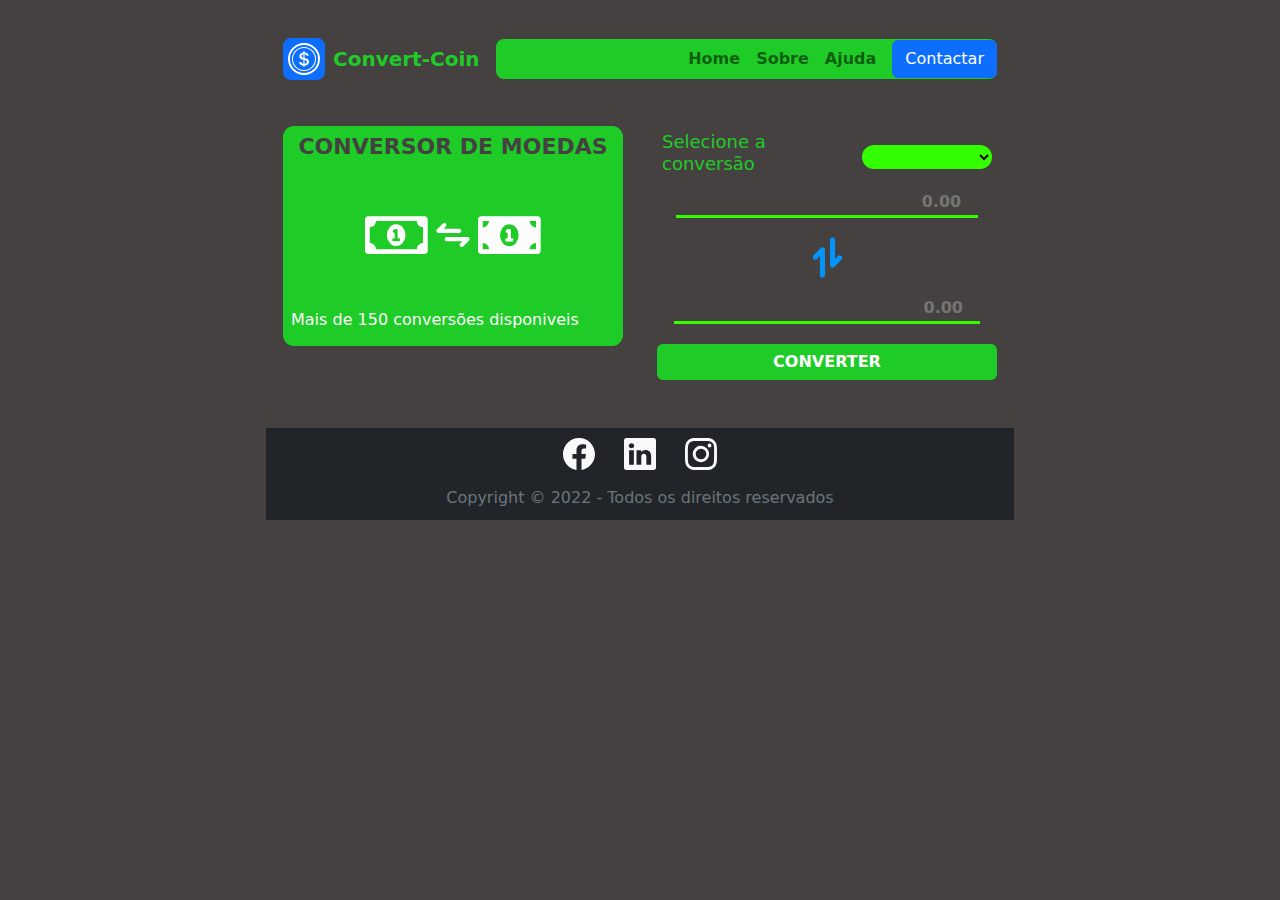
<file: index.html>
<!DOCTYPE html>
<html lang="pt-br">

<head>
    <meta charset="utf-8">
    <meta name="viewport" content="width=device-width, initial-scale=1.0, shrink-to-fit=no">
    <title>Convert - Money / Conversor de moedas</title>
    <link rel="shortcut icon" href="convert-coin-icon.png" type="image/x-icon">
    <link rel="stylesheet" href="assets/bootstrap/css/bootstrap.min.css">
    <link rel="stylesheet" href="assets/fonts/fontawesome-all.min.css">
    <link rel="stylesheet" href="https://cdnjs.cloudflare.com/ajax/libs/animate.css/3.5.2/animate.min.css">
    <link rel="stylesheet" href="assets/css/Navbar-Right-Links-icons.css">
    <link rel="stylesheet" href="assets/css/styles.css">
</head>

<body>
    <nav class="navbar navbar-light navbar-expand-md py-3">
        <div class="container"><a class="navbar-brand d-flex align-items-center" href="#"><span class="bs-icon-sm bs-icon-rounded bs-icon-primary d-flex justify-content-center align-items-center me-2 bs-icon" style="width: 42px;height: 42px;"><svg xmlns="http://www.w3.org/2000/svg" width="1em" height="1em" fill="currentColor" viewBox="0 0 16 16" class="bi bi-coin" style="font-size: 32px;">
                        <path d="M5.5 9.511c.076.954.83 1.697 2.182 1.785V12h.6v-.709c1.4-.098 2.218-.846 2.218-1.932 0-.987-.626-1.496-1.745-1.76l-.473-.112V5.57c.6.068.982.396 1.074.85h1.052c-.076-.919-.864-1.638-2.126-1.716V4h-.6v.719c-1.195.117-2.01.836-2.01 1.853 0 .9.606 1.472 1.613 1.707l.397.098v2.034c-.615-.093-1.022-.43-1.114-.9H5.5zm2.177-2.166c-.59-.137-.91-.416-.91-.836 0-.47.345-.822.915-.925v1.76h-.005zm.692 1.193c.717.166 1.048.435 1.048.91 0 .542-.412.914-1.135.982V8.518l.087.02z"></path>
                        <path d="M8 15A7 7 0 1 1 8 1a7 7 0 0 1 0 14zm0 1A8 8 0 1 0 8 0a8 8 0 0 0 0 16z"></path>
                        <path d="M8 13.5a5.5 5.5 0 1 1 0-11 5.5 5.5 0 0 1 0 11zm0 .5A6 6 0 1 0 8 2a6 6 0 0 0 0 12z"></path>
                    </svg></span><span style="color: rgb(31,203,38);font-weight: bold;">Convert-Coin</span></a><button data-bs-toggle="collapse" class="navbar-toggler" data-bs-target="#navcol-2" style="background: #0d6efd;"><span class="visually-hidden">Toggle navigation</span><span class="navbar-toggler-icon"></span></button>
            <div class="collapse navbar-collapse" id="navcol-2" style="text-align: center;background: #1fcb26;font-weight: bold;border-radius: 8px;">
                <ul class="navbar-nav ms-auto">
                    <li class="nav-item"><a class="nav-link" href="index.html">Home</a></li>
                    <li class="nav-item"><a class="nav-link" href="#" data-bs-target="#modal-sobre" data-bs-toggle="modal">Sobre</a></li>
                    <li class="nav-item"><a class="nav-link" href="#" data-bs-target="#modal-ajuda" data-bs-toggle="modal">Ajuda</a></li>
                </ul><a class="btn btn-primary ms-md-2" role="button" id="btn-contactar" href="Contactar.html">Contactar</a>
            </div>
        </div>
    </nav>
    <div id="div-conteudo">
        <div class="container rubberBand animated">
            <div id="div-cartao">
                <div>
                    <h1 class="cartao-titulo">CONVERSOR DE MOEDAS</h1>
                </div>
                <div class="cartao-icons"><i class="far fa-money-bill-alt bounce animated" style="font-size: 50px;"></i><svg xmlns="http://www.w3.org/2000/svg" width="1em" height="1em" viewBox="0 0 24 24" fill="none" class="bounce animated" style="font-size: 50px;">
                        <path d="M4.99255 11.0159C4.44027 11.0159 3.99255 10.5682 3.99255 10.0159C3.99255 9.6585 4.18004 9.3449 4.46202 9.16807L7.14964 6.48045C7.54016 6.08993 8.17333 6.08993 8.56385 6.48045C8.95438 6.87098 8.95438 7.50414 8.56385 7.89467L7.44263 9.0159L14.9926 9.01589C15.5448 9.01589 15.9926 9.46361 15.9926 10.0159C15.9926 10.5682 15.5448 11.0159 14.9926 11.0159L5.042 11.0159C5.03288 11.016 5.02376 11.016 5.01464 11.0159H4.99255Z" fill="currentColor"></path>
                        <path d="M19.0074 12.9841C19.5597 12.9841 20.0074 13.4318 20.0074 13.9841C20.0074 14.3415 19.82 14.6551 19.538 14.8319L16.8504 17.5195C16.4598 17.9101 15.8267 17.9101 15.4361 17.5195C15.0456 17.129 15.0456 16.4958 15.4361 16.1053L16.5574 14.9841H9.00745C8.45516 14.9841 8.00745 14.5364 8.00745 13.9841C8.00745 13.4318 8.45516 12.9841 9.00745 12.9841L18.958 12.9841C18.9671 12.984 18.9762 12.984 18.9854 12.9841H19.0074Z" fill="currentColor"></path>
                    </svg><i class="fas fa-money-bill-alt bounce animated" style="font-size: 50px;"></i></div>
                <div>
                    <h1 class="cartao-inf-adicional">Mais de 150 conversões disponiveis</h1>
                </div>
            </div>
        </div>
        <div class="container">
            <div id="div-painel-convercao">
                <div id="div-selecao-moeda">
                    <h1 class="painel-inf-adicional">Selecione a conversão</h1>
                    <select id="lista-moeda" name="moeda">
                        <!--<option value="USD-AOA" selected="">Dólar Americano/Kwanza Angolano</option>-->
                    </select>
                </div>
                <div id="div-valor-1"><input type="number" id="valor-1" placeholder="0.00"></div>
                <div class="painel-conversao-icons" style="margin: 0px;text-align: center;"><svg xmlns="http://www.w3.org/2000/svg" width="1em" height="1em" viewBox="0 0 24 24" fill="none" style="font-size: 61px;margin: 7px;">
                        <path d="M12.9842 15C12.9842 15.5523 13.4319 16 13.9842 16C14.3416 16 14.6552 15.8125 14.832 15.5305L17.5196 12.8429C17.9101 12.4524 17.9101 11.8192 17.5196 11.4287C17.1291 11.0382 16.4959 11.0382 16.1054 11.4287L14.9842 12.5499L14.9842 5C14.9842 4.44771 14.5364 4 13.9842 4C13.4319 4 12.9842 4.44772 12.9842 5L12.9842 14.9506C12.984 14.9597 12.984 14.9688 12.9842 14.9779V15Z" fill="currentColor"></path>
                        <path d="M11.016 9C11.016 8.44771 10.5682 8 10.016 8C9.65856 8 9.34496 8.18748 9.16813 8.46947L6.48052 11.1571C6.08999 11.5476 6.08999 12.1808 6.48051 12.5713C6.87104 12.9618 7.5042 12.9618 7.89473 12.5713L9.01596 11.4501L9.01596 19C9.01596 19.5523 9.46367 20 10.016 20C10.5682 20 11.016 19.5523 11.016 19L11.016 9.04945C11.0161 9.04033 11.0161 9.03121 11.016 9.02208V9Z" fill="currentColor"></path>
                    </svg></div>
                <div id="div-valor-2"><input type="number" id="valor-2" placeholder="0.00"></div>
                <div><button class="btn btn-primary" id="btn-converter" type="button"><strong>CONVERTER</strong></button></div>
            </div>
        </div>
    </div>
    <div id="estatus-busca"></div>
    <footer class="text-center bg-dark" style="width: 100%;height: auto;">
        <div class="container text-white" id="rodape">
            <ul class="list-inline">
                <li class="list-inline-item me-4"><svg xmlns="http://www.w3.org/2000/svg" width="1em" height="1em" fill="currentColor" viewBox="0 0 16 16" class="bi bi-facebook text-light" style="font-size: 32px;">
                        <path d="M16 8.049c0-4.446-3.582-8.05-8-8.05C3.58 0-.002 3.603-.002 8.05c0 4.017 2.926 7.347 6.75 7.951v-5.625h-2.03V8.05H6.75V6.275c0-2.017 1.195-3.131 3.022-3.131.876 0 1.791.157 1.791.157v1.98h-1.009c-.993 0-1.303.621-1.303 1.258v1.51h2.218l-.354 2.326H9.25V16c3.824-.604 6.75-3.934 6.75-7.951z"></path>
                    </svg></li>
                <li class="list-inline-item me-4"><svg xmlns="http://www.w3.org/2000/svg" width="1em" height="1em" fill="currentColor" viewBox="0 0 16 16" class="bi bi-linkedin text-light" style="font-size: 32px;">
                        <path d="M0 1.146C0 .513.526 0 1.175 0h13.65C15.474 0 16 .513 16 1.146v13.708c0 .633-.526 1.146-1.175 1.146H1.175C.526 16 0 15.487 0 14.854V1.146zm4.943 12.248V6.169H2.542v7.225h2.401zm-1.2-8.212c.837 0 1.358-.554 1.358-1.248-.015-.709-.52-1.248-1.342-1.248-.822 0-1.359.54-1.359 1.248 0 .694.521 1.248 1.327 1.248h.016zm4.908 8.212V9.359c0-.216.016-.432.08-.586.173-.431.568-.878 1.232-.878.869 0 1.216.662 1.216 1.634v3.865h2.401V9.25c0-2.22-1.184-3.252-2.764-3.252-1.274 0-1.845.7-2.165 1.193v.025h-.016a5.54 5.54 0 0 1 .016-.025V6.169h-2.4c.03.678 0 7.225 0 7.225h2.4z"></path>
                    </svg></li>
                <li class="list-inline-item"><svg xmlns="http://www.w3.org/2000/svg" width="1em" height="1em" fill="currentColor" viewBox="0 0 16 16" class="bi bi-instagram text-light" style="font-size: 32px;">
                        <path d="M8 0C5.829 0 5.556.01 4.703.048 3.85.088 3.269.222 2.76.42a3.917 3.917 0 0 0-1.417.923A3.927 3.927 0 0 0 .42 2.76C.222 3.268.087 3.85.048 4.7.01 5.555 0 5.827 0 8.001c0 2.172.01 2.444.048 3.297.04.852.174 1.433.372 1.942.205.526.478.972.923 1.417.444.445.89.719 1.416.923.51.198 1.09.333 1.942.372C5.555 15.99 5.827 16 8 16s2.444-.01 3.298-.048c.851-.04 1.434-.174 1.943-.372a3.916 3.916 0 0 0 1.416-.923c.445-.445.718-.891.923-1.417.197-.509.332-1.09.372-1.942C15.99 10.445 16 10.173 16 8s-.01-2.445-.048-3.299c-.04-.851-.175-1.433-.372-1.941a3.926 3.926 0 0 0-.923-1.417A3.911 3.911 0 0 0 13.24.42c-.51-.198-1.092-.333-1.943-.372C10.443.01 10.172 0 7.998 0h.003zm-.717 1.442h.718c2.136 0 2.389.007 3.232.046.78.035 1.204.166 1.486.275.373.145.64.319.92.599.28.28.453.546.598.92.11.281.24.705.275 1.485.039.843.047 1.096.047 3.231s-.008 2.389-.047 3.232c-.035.78-.166 1.203-.275 1.485a2.47 2.47 0 0 1-.599.919c-.28.28-.546.453-.92.598-.28.11-.704.24-1.485.276-.843.038-1.096.047-3.232.047s-2.39-.009-3.233-.047c-.78-.036-1.203-.166-1.485-.276a2.478 2.478 0 0 1-.92-.598 2.48 2.48 0 0 1-.6-.92c-.109-.281-.24-.705-.275-1.485-.038-.843-.046-1.096-.046-3.233 0-2.136.008-2.388.046-3.231.036-.78.166-1.204.276-1.486.145-.373.319-.64.599-.92.28-.28.546-.453.92-.598.282-.11.705-.24 1.485-.276.738-.034 1.024-.044 2.515-.045v.002zm4.988 1.328a.96.96 0 1 0 0 1.92.96.96 0 0 0 0-1.92zm-4.27 1.122a4.109 4.109 0 1 0 0 8.217 4.109 4.109 0 0 0 0-8.217zm0 1.441a2.667 2.667 0 1 1 0 5.334 2.667 2.667 0 0 1 0-5.334z"></path>
                    </svg></li>
            </ul>
            <p class="text-muted mb-0">Copyright © 2022 - Todos os direitos reservados</p>
        </div>
    </footer>
    <div class="modal fade" role="dialog" tabindex="-1" id="modal-sobre">
        <div class="modal-dialog" role="document">
            <div class="modal-content">
                <div class="modal-header">
                    <h4 class="modal-title">Sobre</h4><button type="button" class="btn-close" data-bs-dismiss="modal" aria-label="Close"></button>
                </div>
                <div class="modal-body">
                    <p><b>Nome:</b> Convert-Coin</p>
                    <p><b>Versão:</b> 1.0</p>
                    <p><b>Data de modificação:</b> 00h:25 sexta-feira 30-09-2022</p>
                    <p><b>Plataformas:</b> Mobile / Desktop</p>
                    <p><b>Desenvolvido por:</b> António Estudante José (DeiCoder)</p>
                </div>
                <div class="modal-footer"><button class="btn btn-light" type="button" data-bs-dismiss="modal">Close</button><a class="btn btn-primary ms-md-2" role="button" id="btn-contactar-1" href="#">Ver portfólio</a></div>
            </div>
        </div>
    </div>
    <div class="modal fade" role="dialog" tabindex="-1" id="modal-ajuda">
        <div class="modal-dialog" role="document">
            <div class="modal-content">
                <div class="modal-header">
                    <h4 class="modal-title">Ajuda</h4><button type="button" class="btn-close" data-bs-dismiss="modal" aria-label="Close"></button>
                </div>
                <div class="modal-body">
                    <p>
                        Este conversor de moedas foi Desenvolvido por António Estudante José (DeiCoder). Ela conta com mais de 150 conversões diferentes disponiveis
                        Para começar a converter basta seguir os seguintes paços:
                    </p>
                    <p>1º Escolher um formato na lista de formatos disponiveis</p>
                    <p>Obs:há duas caixas de inserção de textos, porém apenas precisa inserir valor na primeira caixa.</p>
                    <p>2º Clicar em converter, que automaticamente aparecerá o resultado da conversão na segunda caixa.</p>
                    <p>Nota: após clicar em converter, surge um painel abaixo com informações adicionais com relação a operação que acabou de realizar</p>
                    <br><br><br>
                    <p>Espero que gostem...</p>
                </div>
                <div class="modal-footer"><button class="btn btn-light" type="button" data-bs-dismiss="modal">Close</button><a class="btn btn-primary ms-md-2" role="button" id="btn-contactar-1" href="#">Ver portfólio</a></div>
            </div>
        </div>
    </div>
    <script src="assets/bootstrap/js/bootstrap.min.js"></script>
    <script src="assets/js/bs-init.js"></script>
    <script src="js/javascript.js"></script>
    <script src="https://code.jquery.com/jquery-3.6.1.min.js"></script>
</body>

</html>
</file>
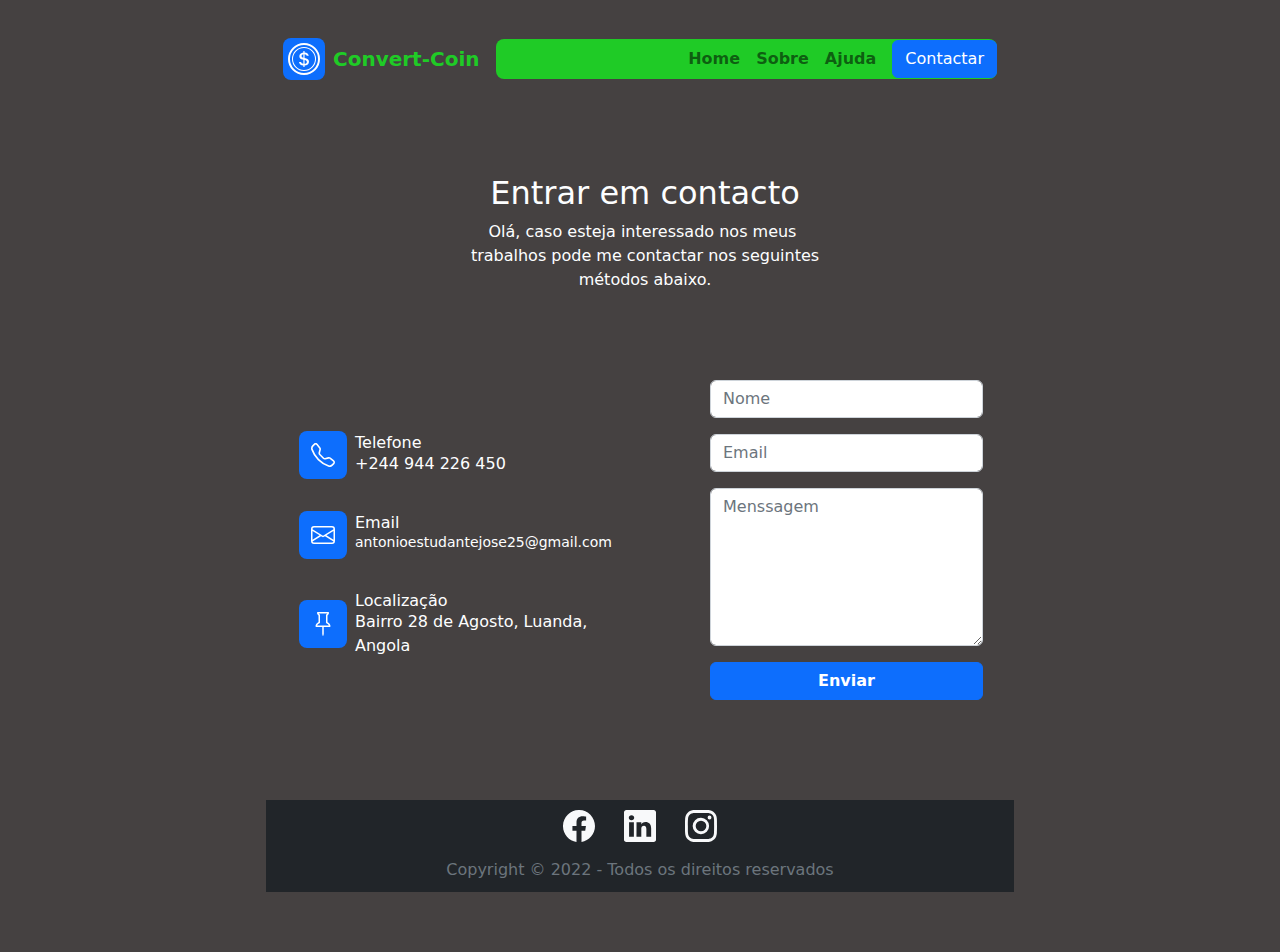
<file: Contactar.html>
<!DOCTYPE html>
<html lang="pt-br">

<head>
    <meta charset="utf-8">
    <meta name="viewport" content="width=device-width, initial-scale=1.0, shrink-to-fit=no">
    <title>Conversor de moedas</title>
    <link rel="shortcut icon" href="convert-coin-icon.png" type="image/x-icon">
    <link rel="stylesheet" href="assets/bootstrap/css/bootstrap.min.css">
    <link rel="stylesheet" href="assets/fonts/fontawesome-all.min.css">
    <link rel="stylesheet" href="https://cdnjs.cloudflare.com/ajax/libs/animate.css/3.5.2/animate.min.css">
    <link rel="stylesheet" href="assets/css/Navbar-Right-Links-icons.css">
    <link rel="stylesheet" href="assets/css/styles.css">
    <script src="https://code.jquery.com/jquery-3.6.1.min.js"></script>
</head>

<body>
    <nav class="navbar navbar-light navbar-expand-md py-3">
        <div class="container"><a class="navbar-brand d-flex align-items-center" href="#"><span class="bs-icon-sm bs-icon-rounded bs-icon-primary d-flex justify-content-center align-items-center me-2 bs-icon" style="width: 42px;height: 42px;"><svg xmlns="http://www.w3.org/2000/svg" width="1em" height="1em" fill="currentColor" viewBox="0 0 16 16" class="bi bi-coin" style="font-size: 32px;">
                        <path d="M5.5 9.511c.076.954.83 1.697 2.182 1.785V12h.6v-.709c1.4-.098 2.218-.846 2.218-1.932 0-.987-.626-1.496-1.745-1.76l-.473-.112V5.57c.6.068.982.396 1.074.85h1.052c-.076-.919-.864-1.638-2.126-1.716V4h-.6v.719c-1.195.117-2.01.836-2.01 1.853 0 .9.606 1.472 1.613 1.707l.397.098v2.034c-.615-.093-1.022-.43-1.114-.9H5.5zm2.177-2.166c-.59-.137-.91-.416-.91-.836 0-.47.345-.822.915-.925v1.76h-.005zm.692 1.193c.717.166 1.048.435 1.048.91 0 .542-.412.914-1.135.982V8.518l.087.02z"></path>
                        <path d="M8 15A7 7 0 1 1 8 1a7 7 0 0 1 0 14zm0 1A8 8 0 1 0 8 0a8 8 0 0 0 0 16z"></path>
                        <path d="M8 13.5a5.5 5.5 0 1 1 0-11 5.5 5.5 0 0 1 0 11zm0 .5A6 6 0 1 0 8 2a6 6 0 0 0 0 12z"></path>
                    </svg></span><span style="color: rgb(31,203,38);font-weight: bold;">Convert-Coin</span></a><button data-bs-toggle="collapse" class="navbar-toggler" data-bs-target="#navcol-2" style="background: #0d6efd;"><span class="visually-hidden">Toggle navigation</span><span class="navbar-toggler-icon"></span></button>
            <div class="collapse navbar-collapse" id="navcol-2" style="text-align: center;background: #1fcb26;font-weight: bold;border-radius: 8px;">
                <ul class="navbar-nav ms-auto">
                    <li class="nav-item"><a class="nav-link" href="index.html">Home</a></li>
                    <li class="nav-item"><a class="nav-link" href="#" data-bs-target="#modal-sobre" data-bs-toggle="modal">Sobre</a></li>
                    <li class="nav-item"><a class="nav-link" href="#" data-bs-target="#modal-ajuda" data-bs-toggle="modal">Ajuda</a></li>
                </ul><a class="btn btn-primary ms-md-2" role="button" id="btn-contactar" href="Contactar.html">Contactar</a>
            </div>
        </div>
    </nav>
    <div id="div-contactar">
        <section id="section-formulario" class="position-relative py-4 py-xl-5">
            <div class="container position-relative">
                <div class="row mb-5">
                    <div class="col-md-8 col-xl-6 text-center mx-auto">
                        <h2>Entrar em contacto</h2>
                        <p class="w-lg-50">Olá, caso esteja interessado nos meus&nbsp; trabalhos pode me contactar nos seguintes métodos abaixo.</p>
                    </div>
                </div>
                <div class="row d-flex justify-content-center">
                    <div class="col">
                        <div class="d-flex flex-column justify-content-center align-items-start h-100" style="width: 100%;height: auto;">
                            <div class="d-flex align-items-center p-3">
                                <div class="bs-icon-md bs-icon-rounded bs-icon-primary d-flex flex-shrink-0 justify-content-center align-items-center d-inline-block bs-icon"><svg xmlns="http://www.w3.org/2000/svg" width="1em" height="1em" fill="currentColor" viewBox="0 0 16 16" class="bi bi-telephone">
                                        <path d="M3.654 1.328a.678.678 0 0 0-1.015-.063L1.605 2.3c-.483.484-.661 1.169-.45 1.77a17.568 17.568 0 0 0 4.168 6.608 17.569 17.569 0 0 0 6.608 4.168c.601.211 1.286.033 1.77-.45l1.034-1.034a.678.678 0 0 0-.063-1.015l-2.307-1.794a.678.678 0 0 0-.58-.122l-2.19.547a1.745 1.745 0 0 1-1.657-.459L5.482 8.062a1.745 1.745 0 0 1-.46-1.657l.548-2.19a.678.678 0 0 0-.122-.58L3.654 1.328zM1.884.511a1.745 1.745 0 0 1 2.612.163L6.29 2.98c.329.423.445.974.315 1.494l-.547 2.19a.678.678 0 0 0 .178.643l2.457 2.457a.678.678 0 0 0 .644.178l2.189-.547a1.745 1.745 0 0 1 1.494.315l2.306 1.794c.829.645.905 1.87.163 2.611l-1.034 1.034c-.74.74-1.846 1.065-2.877.702a18.634 18.634 0 0 1-7.01-4.42 18.634 18.634 0 0 1-4.42-7.009c-.362-1.03-.037-2.137.703-2.877L1.885.511z"></path>
                                    </svg></div>
                                <div class="px-2">
                                    <h6 class="mb-0">Telefone</h6>
                                    <p class="mb-0">+244 944 226 450</p>
                                </div>
                            </div>
                            <div class="d-flex align-items-center p-3">
                                <div class="bs-icon-md bs-icon-rounded bs-icon-primary d-flex flex-shrink-0 justify-content-center align-items-center d-inline-block bs-icon"><svg xmlns="http://www.w3.org/2000/svg" width="1em" height="1em" fill="currentColor" viewBox="0 0 16 16" class="bi bi-envelope">
                                        <path fill-rule="evenodd" d="M0 4a2 2 0 0 1 2-2h12a2 2 0 0 1 2 2v8a2 2 0 0 1-2 2H2a2 2 0 0 1-2-2V4Zm2-1a1 1 0 0 0-1 1v.217l7 4.2 7-4.2V4a1 1 0 0 0-1-1H2Zm13 2.383-4.708 2.825L15 11.105V5.383Zm-.034 6.876-5.64-3.471L8 9.583l-1.326-.795-5.64 3.47A1 1 0 0 0 2 13h12a1 1 0 0 0 .966-.741ZM1 11.105l4.708-2.897L1 5.383v5.722Z"></path>
                                    </svg></div>
                                <div class="px-2">
                                    <h6 class="mb-0">Email</h6>
                                    <p class="mb-0" style="height: 24px;width: 200px;font-size: 14px;">antonioestudantejose25@gmail.com</p>
                                </div>
                            </div>
                            <div class="d-flex align-items-center p-3">
                                <div class="bs-icon-md bs-icon-rounded bs-icon-primary d-flex flex-shrink-0 justify-content-center align-items-center d-inline-block bs-icon"><svg xmlns="http://www.w3.org/2000/svg" width="1em" height="1em" fill="currentColor" viewBox="0 0 16 16" class="bi bi-pin">
                                        <path d="M4.146.146A.5.5 0 0 1 4.5 0h7a.5.5 0 0 1 .5.5c0 .68-.342 1.174-.646 1.479-.126.125-.25.224-.354.298v4.431l.078.048c.203.127.476.314.751.555C12.36 7.775 13 8.527 13 9.5a.5.5 0 0 1-.5.5h-4v4.5c0 .276-.224 1.5-.5 1.5s-.5-1.224-.5-1.5V10h-4a.5.5 0 0 1-.5-.5c0-.973.64-1.725 1.17-2.189A5.921 5.921 0 0 1 5 6.708V2.277a2.77 2.77 0 0 1-.354-.298C4.342 1.674 4 1.179 4 .5a.5.5 0 0 1 .146-.354zm1.58 1.408-.002-.001.002.001zm-.002-.001.002.001A.5.5 0 0 1 6 2v5a.5.5 0 0 1-.276.447h-.002l-.012.007-.054.03a4.922 4.922 0 0 0-.827.58c-.318.278-.585.596-.725.936h7.792c-.14-.34-.407-.658-.725-.936a4.915 4.915 0 0 0-.881-.61l-.012-.006h-.002A.5.5 0 0 1 10 7V2a.5.5 0 0 1 .295-.458 1.775 1.775 0 0 0 .351-.271c.08-.08.155-.17.214-.271H5.14c.06.1.133.191.214.271a1.78 1.78 0 0 0 .37.282z"></path>
                                    </svg></div>
                                <div class="px-2">
                                    <h6 class="mb-0">Localização</h6>
                                    <p class="mb-0">Bairro 28 de Agosto, Luanda, Angola</p>
                                </div>
                            </div>
                        </div>
                    </div>
                    <div class="col-md-6 col-lg-5 col-xl-4" id="coluna-formulario">
                        <div>
                            <form class="p-3 p-xl-4" method="post">
                                <div class="mb-3"><input class="form-control" type="text" id="name-1" name="nome" placeholder="Nome" title="Seu nome. . ." required=""></div>
                                <div class="mb-3"><input class="form-control" type="email" id="email-1" name="email" placeholder="Email" title="Seu email. . ." required=""></div>
                                <div class="mb-3"><textarea class="form-control" id="message-1" name="menssagem" rows="6" placeholder="Menssagem" title="Digite a sua mensagem" required=""></textarea></div>
                                <div><button id="btn-enviar-email" class="btn btn-primary d-block w-100" type="submit"><strong>Enviar</strong></button></div>
                            </form>
                            <h2 id="error-log"></h2>
                        </div>
                        <script type="text/javascript">
                            $(document).ready(function () {
                                $("#btn-enviar-email").click(function (event) {
                                    alert("botao clicado");
                                    event.preventDefault();
                    
                                    $.ajax({
                                        url: "php/email.php",
                                        method: "post",
                                        dataType: "text",
                                        data: $("form").serialize(),
                                        success: function (mensagem) {
                                            $("#error-log").text(mensagem)
                                        }
                                    })
                                })
                            })
                        </script>
                    </div>
                </div>
            </div>
        </section>
    </div>
    <footer class="text-center bg-dark" style="width: 100%;height: auto;">
        <div class="container text-white" id="rodape">
            <ul class="list-inline">
                <li class="list-inline-item me-4"><svg xmlns="http://www.w3.org/2000/svg" width="1em" height="1em" fill="currentColor" viewBox="0 0 16 16" class="bi bi-facebook text-light" style="font-size: 32px;">
                        <path d="M16 8.049c0-4.446-3.582-8.05-8-8.05C3.58 0-.002 3.603-.002 8.05c0 4.017 2.926 7.347 6.75 7.951v-5.625h-2.03V8.05H6.75V6.275c0-2.017 1.195-3.131 3.022-3.131.876 0 1.791.157 1.791.157v1.98h-1.009c-.993 0-1.303.621-1.303 1.258v1.51h2.218l-.354 2.326H9.25V16c3.824-.604 6.75-3.934 6.75-7.951z"></path>
                    </svg></li>
                <li class="list-inline-item me-4"><svg xmlns="http://www.w3.org/2000/svg" width="1em" height="1em" fill="currentColor" viewBox="0 0 16 16" class="bi bi-linkedin text-light" style="font-size: 32px;">
                        <path d="M0 1.146C0 .513.526 0 1.175 0h13.65C15.474 0 16 .513 16 1.146v13.708c0 .633-.526 1.146-1.175 1.146H1.175C.526 16 0 15.487 0 14.854V1.146zm4.943 12.248V6.169H2.542v7.225h2.401zm-1.2-8.212c.837 0 1.358-.554 1.358-1.248-.015-.709-.52-1.248-1.342-1.248-.822 0-1.359.54-1.359 1.248 0 .694.521 1.248 1.327 1.248h.016zm4.908 8.212V9.359c0-.216.016-.432.08-.586.173-.431.568-.878 1.232-.878.869 0 1.216.662 1.216 1.634v3.865h2.401V9.25c0-2.22-1.184-3.252-2.764-3.252-1.274 0-1.845.7-2.165 1.193v.025h-.016a5.54 5.54 0 0 1 .016-.025V6.169h-2.4c.03.678 0 7.225 0 7.225h2.4z"></path>
                    </svg></li>
                <li class="list-inline-item"><svg xmlns="http://www.w3.org/2000/svg" width="1em" height="1em" fill="currentColor" viewBox="0 0 16 16" class="bi bi-instagram text-light" style="font-size: 32px;">
                        <path d="M8 0C5.829 0 5.556.01 4.703.048 3.85.088 3.269.222 2.76.42a3.917 3.917 0 0 0-1.417.923A3.927 3.927 0 0 0 .42 2.76C.222 3.268.087 3.85.048 4.7.01 5.555 0 5.827 0 8.001c0 2.172.01 2.444.048 3.297.04.852.174 1.433.372 1.942.205.526.478.972.923 1.417.444.445.89.719 1.416.923.51.198 1.09.333 1.942.372C5.555 15.99 5.827 16 8 16s2.444-.01 3.298-.048c.851-.04 1.434-.174 1.943-.372a3.916 3.916 0 0 0 1.416-.923c.445-.445.718-.891.923-1.417.197-.509.332-1.09.372-1.942C15.99 10.445 16 10.173 16 8s-.01-2.445-.048-3.299c-.04-.851-.175-1.433-.372-1.941a3.926 3.926 0 0 0-.923-1.417A3.911 3.911 0 0 0 13.24.42c-.51-.198-1.092-.333-1.943-.372C10.443.01 10.172 0 7.998 0h.003zm-.717 1.442h.718c2.136 0 2.389.007 3.232.046.78.035 1.204.166 1.486.275.373.145.64.319.92.599.28.28.453.546.598.92.11.281.24.705.275 1.485.039.843.047 1.096.047 3.231s-.008 2.389-.047 3.232c-.035.78-.166 1.203-.275 1.485a2.47 2.47 0 0 1-.599.919c-.28.28-.546.453-.92.598-.28.11-.704.24-1.485.276-.843.038-1.096.047-3.232.047s-2.39-.009-3.233-.047c-.78-.036-1.203-.166-1.485-.276a2.478 2.478 0 0 1-.92-.598 2.48 2.48 0 0 1-.6-.92c-.109-.281-.24-.705-.275-1.485-.038-.843-.046-1.096-.046-3.233 0-2.136.008-2.388.046-3.231.036-.78.166-1.204.276-1.486.145-.373.319-.64.599-.92.28-.28.546-.453.92-.598.282-.11.705-.24 1.485-.276.738-.034 1.024-.044 2.515-.045v.002zm4.988 1.328a.96.96 0 1 0 0 1.92.96.96 0 0 0 0-1.92zm-4.27 1.122a4.109 4.109 0 1 0 0 8.217 4.109 4.109 0 0 0 0-8.217zm0 1.441a2.667 2.667 0 1 1 0 5.334 2.667 2.667 0 0 1 0-5.334z"></path>
                    </svg></li>
            </ul>
            <p class="text-muted mb-0">Copyright © 2022 - Todos os direitos reservados</p>
        </div>
    </footer>
    <div class="modal fade" role="dialog" tabindex="-1" id="modal-sobre">
        <div class="modal-dialog" role="document">
            <div class="modal-content">
                <div class="modal-header">
                    <h4 class="modal-title">Sobre</h4><button type="button" class="btn-close" data-bs-dismiss="modal" aria-label="Close"></button>
                </div>
                <div class="modal-body">
                    <p>Este conversor de moedas foi feito por António Estudante. não tem nada de especial, mas serve para alguma coisa.&nbsp; &nbsp; &nbsp; &nbsp; &nbsp; Espero que gostem...</p>
                    <p>Versão: 1.0</p>
                </div>
                <div class="modal-footer"><button class="btn btn-light" type="button" data-bs-dismiss="modal">Close</button></div>
            </div>
        </div>
    </div>
    <div class="modal fade" role="dialog" tabindex="-1" id="modal-ajuda">
        <div class="modal-dialog" role="document">
            <div class="modal-content">
                <div class="modal-header">
                    <h4 class="modal-title">Ajuda</h4><button type="button" class="btn-close" data-bs-dismiss="modal" aria-label="Close"></button>
                </div>
                <div class="modal-body">
                    <p>
                        Este conversor de moedas foi Desenvolvido por António Estudante José (DeiCoder). Ela conta com mais de 150 conversões diferentes disponiveis
                        Para começar a converter basta seguir os seguintes paços:
                    </p>
                    <p>1º Escolher um formato na lista de formatos disponiveis</p>
                    <p>Obs:há duas caixas de inserção de textos, porém apenas precisa inserir valor na primeira caixa.</p>
                    <p>2º Clicar em converter, que automaticamente aparecerá o resultado da conversão na segunda caixa.</p>
                    <p>Nota: após clicar em converter, surge um painel abaixo com informações adicionais com relação a operação que acabou de realizar</p>
                    <br><br><br>
                    <p>Espero que gostem...</p>
                </div>
                <div class="modal-footer"><button class="btn btn-light" type="button" data-bs-dismiss="modal">Close</button><a class="btn btn-primary ms-md-2" role="button" id="btn-contactar-1" href="#">Ver portfólio</a></div>
            </div>
        </div>
    </div>
    <script src="assets/bootstrap/js/bootstrap.min.js"></script>
    <script src="assets/js/bs-init.js"></script>
</body>
</html>
</file>
<file: assets/css/Navbar-Right-Links-icons.css>
.bs-icon {
  --bs-icon-size: .75rem;
  display: flex;
  flex-shrink: 0;
  justify-content: center;
  align-items: center;
  font-size: var(--bs-icon-size);
  width: calc(var(--bs-icon-size) * 2);
  height: calc(var(--bs-icon-size) * 2);
  color: var(--bs-primary);
}

.bs-icon-xs {
  --bs-icon-size: 1rem;
  width: calc(var(--bs-icon-size) * 1.5);
  height: calc(var(--bs-icon-size) * 1.5);
}

.bs-icon-sm {
  --bs-icon-size: 1rem;
}

.bs-icon-md {
  --bs-icon-size: 1.5rem;
}

.bs-icon-lg {
  --bs-icon-size: 2rem;
}

.bs-icon-xl {
  --bs-icon-size: 2.5rem;
}

.bs-icon.bs-icon-primary {
  color: var(--bs-white);
  background: var(--bs-primary);
}

.bs-icon.bs-icon-primary-light {
  color: var(--bs-primary);
  background: rgba(var(--bs-primary-rgb), .2);
}

.bs-icon.bs-icon-semi-white {
  color: var(--bs-primary);
  background: rgba(255, 255, 255, .5);
}

.bs-icon.bs-icon-rounded {
  border-radius: .5rem;
}

.bs-icon.bs-icon-circle {
  border-radius: 50%;
}

@media (min-width: 768px) {
  #div-conteudo {
    display: flex;
  }
}

@media (min-width: 768px) {
  .btn {
    width: 75px;
  }
}

.btn {
  width: 100%;
}

#btn-contactar {
}

@media (min-width: 768px) {
  #btn-contactar {
    width: auto;
  }
}

#rodape {
  width: 100%;
  height: auto;
  padding: 10px;
  margin: 0px;
}

#estatus-busca {
}

#div-contactar {
  width: 100%;
  height: auto;
}

#section-formulario {
  color: rgb(253,254,255);
  width: 100%;
  height: auto;
}
</file>
<file: assets/css/styles.css>
body {
  background: rgb(69,65,65);
  padding: 10px;
  display: block;
}

#div-cartao {
  color: rgb(253,253,254);
  background: #1fcb26;
  border-radius: 11px;
  width: 100%;
  height: auto;
  padding: 8px;
}

.container {
  width: 100%;
  height: auto;
  margin: 5px;
  margin-bottom: 20px;
}

.cartao-titulo {
  font-size: 22px;
  font-weight: bold;
  text-align: center;
  color: rgb(69,65,65);
}

.cartao-inf-adicional {
  font-size: 16px;
}

.cartao-icons {
  font-size: 42px;
  display: flex;
  justify-content: center;
  align-items: center;
  margin-top: 30px;
  margin-bottom: 30px;
  padding-top: 10px;
  padding-bottom: 10px;
}

#lista-moeda {
  width: 40%;
  border-radius: 15px;
  background: #33ff00;
  border-width: 0px;
  padding: 3px;
  text-align: center;
  font-size: 14px;
  font-weight: bold;
}

#div-selecao-moeda {
  display: flex;
  justify-content: space-between;
  padding: 5px;
  align-items: center;
}

.painel-inf-adicional {
  font-size: 18px;
  color: rgb(31,203,38);
}

#valor-1 {
  width: 90%;
  background: rgba(255,255,255,0);
  border: none;
  border-bottom: 3px solid #33ff00;
  color: rgb(31,203,38);
  font-weight: bold;
  text-align: right;
}

#div-valor-1 {
  display: flex;
  justify-content: center;
  margin: 2px;
}

#div-valor-2 {
  display: flex;
  justify-content: center;
}

#valor-2 {
  width: 90%;
  background: rgba(255,255,255,0);
  border: none;
  border-bottom: 3px solid #33ff00;
  color: rgb(31,203,38);
  font-weight: bold;
  text-align: right;
}

#btn-converter {
  background: rgb(31,203,38);
  margin: 20px;
  margin-right: 0px;
  margin-left: 0px;
  width: 100%;
  border: none;
}

.painel-conversao-icons {
  color: rgb(4,147,249);
}
.tela{
  color: rgb(31,203,38);
}
@media (min-width: 576px) {
  body {
    margin-right: 10%;
    margin-left: 10%;
  }
}

@media (min-width: 576px) {
  .cartao-icons {
    margin-top: 40px;
    margin-bottom: 40px;
  }
}

@media (min-width: 768px) {
  body {
    margin: 2px;
  }
}

@media (min-width: 768px) {
  .container {
    display: inline-block;
    height: auto;
  }
}

@media (min-width: 768px) {
  #div-cartao {
  }
}

@media (min-width: 992px) {
  body {
    margin: 50px;
    margin-top: 2px;
    margin-right: 15%;
    margin-left: 15%;
  }
}
@media (min-width: 992px) {
  #coluna-formulario {
    width: 345px;
  }
}


@media (min-width: 1200px) {
  body {
    margin-right: 20%;
    margin-left: 20%;
  }
}
</file>
